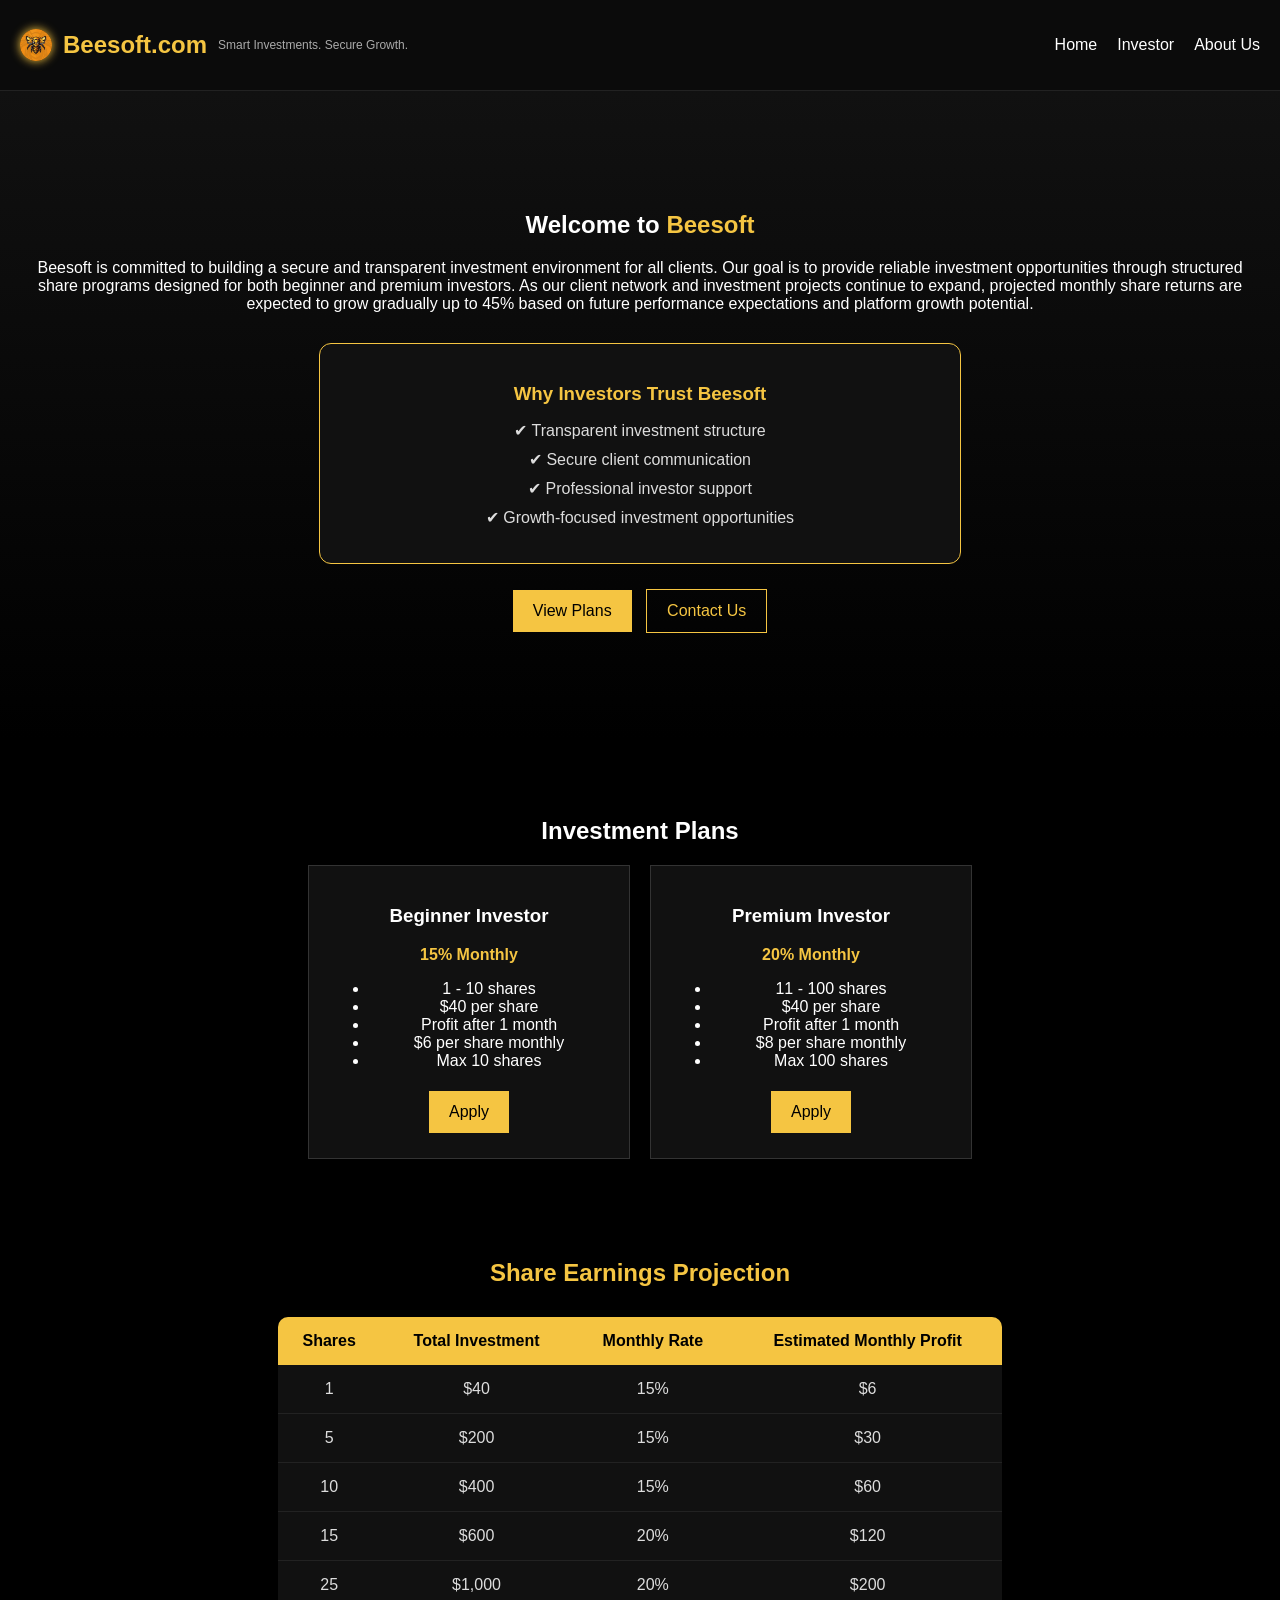
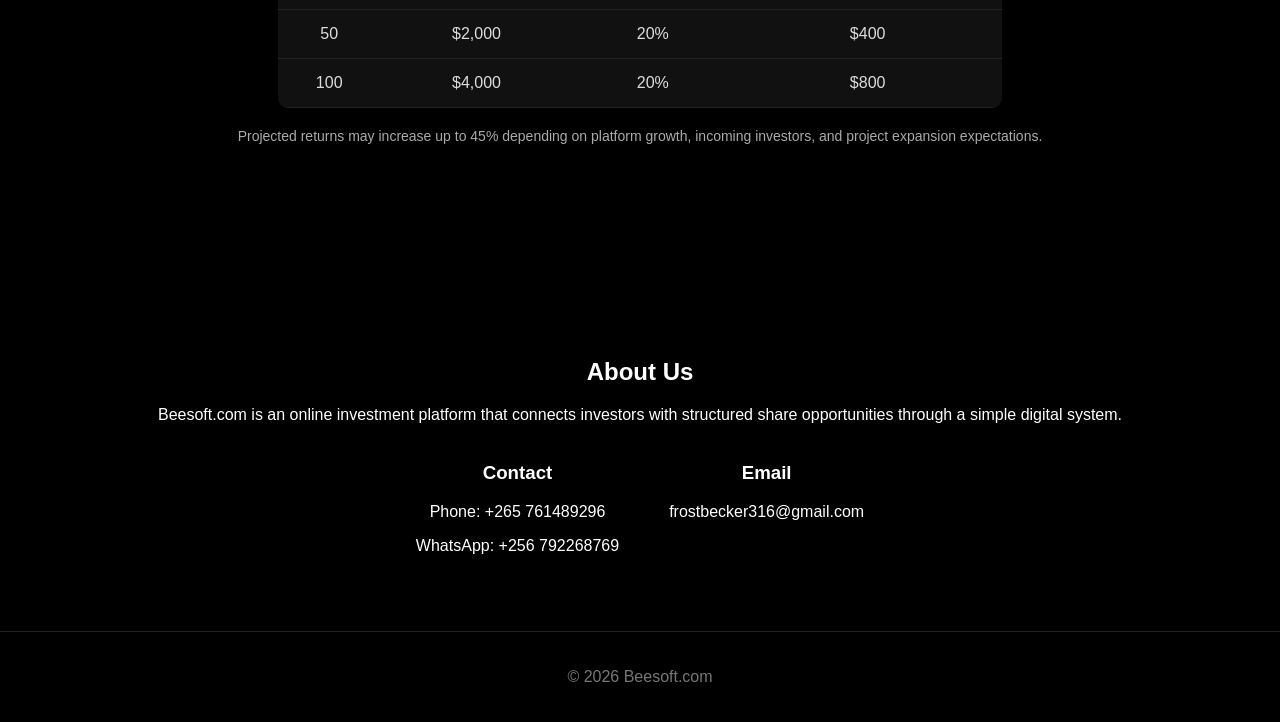
<file: index.html>
<!DOCTYPE html>
<html lang="en">
<head>
    <meta charset="UTF-8">
    <meta name="viewport" content="width=device-width, initial-scale=1.0">
    <title>Beesoft.com</title>
    <link rel="stylesheet" href="style.css">
</head>
<body>

<header>
    <nav class="navbar">
        <div class="logo">
            <img src="logo.jpg" class="logo-img" alt="logo">
            <h1>Beesoft.com</h1>
            <p>Smart Investments. Secure Growth.</p>
        </div>

        <ul class="nav-links">
            <li><a href="#home">Home</a></li>
            <li><a href="#investor">Investor</a></li>
            <li><a href="#about">About Us</a></li>
        </ul>
    </nav>
</header>

<section id="home" class="hero">
    <h2>Welcome to <span>Beesoft</span></h2>
    <p>
    Beesoft is committed to building a secure and transparent investment
    environment for all clients. Our goal is to provide reliable investment
    opportunities through structured share programs designed for both beginner
    and premium investors.

    As our client network and investment projects continue to expand, projected
    monthly share returns are expected to grow gradually up to 45% based on
    future performance expectations and platform growth potential.
</p>
    <div class="trust-box">
    <h3>Why Investors Trust Beesoft</h3>
    <ul>
        <li>✔ Transparent investment structure</li>
        <li>✔ Secure client communication</li>
        <li>✔ Professional investor support</li>
        <li>✔ Growth-focused investment opportunities</li>
    </ul>
</div>

    <div class="buttons">
        <a href="#investor" class="btn">View Plans</a>
        <a href="#about" class="btn outline">Contact Us</a>
    </div>
</section>

<section id="investor" class="plans">
    <h2>Investment Plans</h2>

    <div class="grid">

        <div class="card">
            <h3>Beginner Investor</h3>
            <p class="rate">15% Monthly</p>
            <ul>
                <li>1 - 10 shares</li>
                <li>$40 per share</li>
                <li>Profit after 1 month</li>
                <li>$6 per share monthly</li>
                <li>Max 10 shares</li>
            </ul>
            <a class="btn" href="https://forms.gle/mfPhGGNiiiZeqCfY8" target="_blank">Apply</a>
        </div>

        <div class="card">
            <h3>Premium Investor</h3>
            <p class="rate">20% Monthly</p>
            <ul>
                <li>11 - 100 shares</li>
                <li>$40 per share</li>
                <li>Profit after 1 month</li>
                <li>$8 per share monthly</li>
                <li>Max 100 shares</li>
            </ul>
            <a class="btn" href="https://forms.gle/mfPhGGNiiiZeqCfY8" target="_blank">Apply</a>
        </div>
        <section class="earnings-table">
    <h2>Share Earnings Projection</h2>

    <table>
        <thead>
            <tr>
                <th>Shares</th>
                <th>Total Investment</th>
                <th>Monthly Rate</th>
                <th>Estimated Monthly Profit</th>
            </tr>
        </thead>

        <tbody>
            <tr>
                <td>1</td>
                <td>$40</td>
                <td>15%</td>
                <td>$6</td>
            </tr>

            <tr>
                <td>5</td>
                <td>$200</td>
                <td>15%</td>
                <td>$30</td>
            </tr>

            <tr>
                <td>10</td>
                <td>$400</td>
                <td>15%</td>
                <td>$60</td>
            </tr>

            <tr>
                <td>15</td>
                <td>$600</td>
                <td>20%</td>
                <td>$120</td>
            </tr>

            <tr>
                <td>25</td>
                <td>$1,000</td>
                <td>20%</td>
                <td>$200</td>
            </tr>

            <tr>
                <td>50</td>
                <td>$2,000</td>
                <td>20%</td>
                <td>$400</td>
            </tr>

            <tr>
                <td>100</td>
                <td>$4,000</td>
                <td>20%</td>
                <td>$800</td>
            </tr>
        </tbody>
    </table>

    <p class="table-note">
        Projected returns may increase up to 45% depending on platform growth,
        incoming investors, and project expansion expectations.
    </p>
</section>

    </div>
</section>

<section id="about" class="about">
    <h2>About Us</h2>
    <p>
        Beesoft.com is an online investment platform that connects investors
        with structured share opportunities through a simple digital system.
    </p>

    <div class="contact">
        <div>
            <h3>Contact</h3>
            <p>Phone: +265 761489296</p>
            <p>WhatsApp: +256 792268769</p>
        </div>

        <div>
            <h3>Email</h3>
            <p>frostbecker316@gmail.com</p>
        </div>
    </div>
</section>

<footer>
    <p>© 2026 Beesoft.com</p>
</footer>

</body>
</html>
</file>
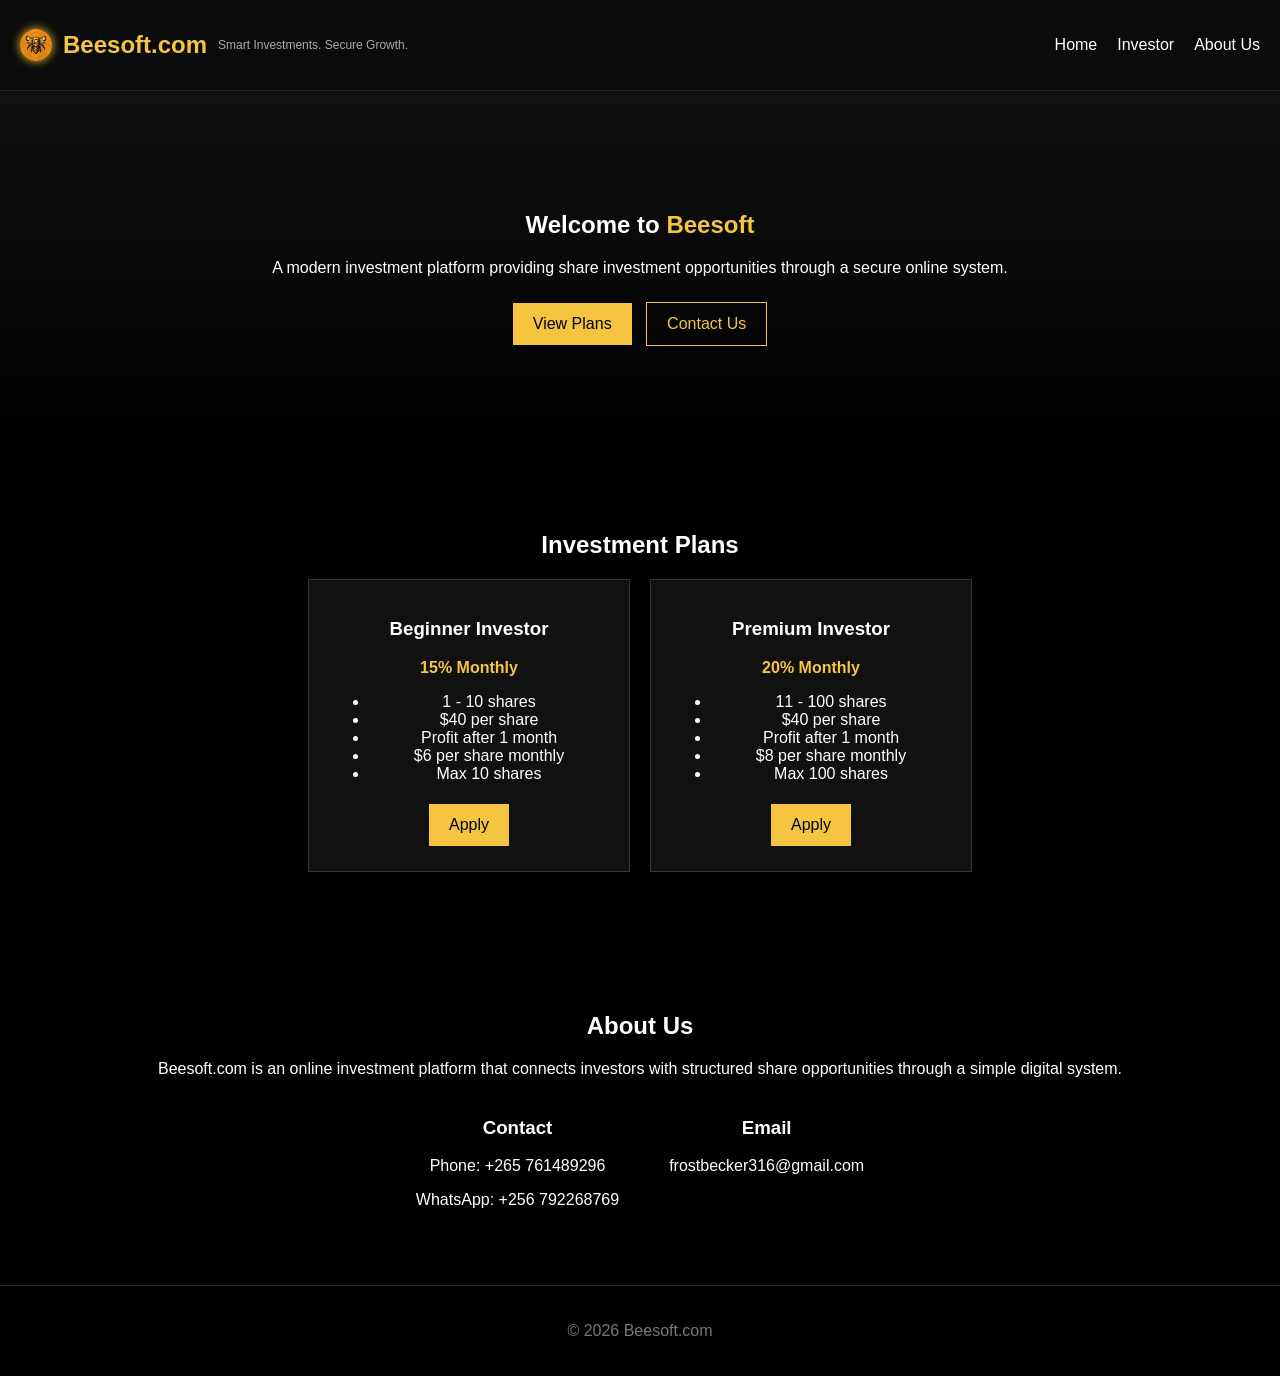
<file: home.html>
<!DOCTYPE html>
<html lang="en">
<head>
    <meta charset="UTF-8">
    <meta name="viewport" content="width=device-width, initial-scale=1.0">
    <title>Beesoft.com</title>
    <link rel="stylesheet" href="style.css">
</head>
<body>

<header>
    <nav class="navbar">
        <div class="logo">
            <img src="logo.jpg" class="logo-img" alt="logo">
            <h1>Beesoft.com</h1>
            <p>Smart Investments. Secure Growth.</p>
        </div>

        <ul class="nav-links">
            <li><a href="#home">Home</a></li>
            <li><a href="#investor">Investor</a></li>
            <li><a href="#about">About Us</a></li>
        </ul>
    </nav>
</header>

<section id="home" class="hero">
    <h2>Welcome to <span>Beesoft</span></h2>
    <p>
        A modern investment platform providing share investment opportunities
        through a secure online system.
    </p>

    <div class="buttons">
        <a href="#investor" class="btn">View Plans</a>
        <a href="#about" class="btn outline">Contact Us</a>
    </div>
</section>

<section id="investor" class="plans">
    <h2>Investment Plans</h2>

    <div class="grid">

        <div class="card">
            <h3>Beginner Investor</h3>
            <p class="rate">15% Monthly</p>
            <ul>
                <li>1 - 10 shares</li>
                <li>$40 per share</li>
                <li>Profit after 1 month</li>
                <li>$6 per share monthly</li>
                <li>Max 10 shares</li>
            </ul>
            <a class="btn" href="https://forms.gle/mfPhGGNiiiZeqCfY8" target="_blank">Apply</a>
        </div>

        <div class="card">
            <h3>Premium Investor</h3>
            <p class="rate">20% Monthly</p>
            <ul>
                <li>11 - 100 shares</li>
                <li>$40 per share</li>
                <li>Profit after 1 month</li>
                <li>$8 per share monthly</li>
                <li>Max 100 shares</li>
            </ul>
            <a class="btn" href="https://forms.gle/mfPhGGNiiiZeqCfY8" target="_blank">Apply</a>
        </div>

    </div>
</section>

<section id="about" class="about">
    <h2>About Us</h2>
    <p>
        Beesoft.com is an online investment platform that connects investors
        with structured share opportunities through a simple digital system.
    </p>

    <div class="contact">
        <div>
            <h3>Contact</h3>
            <p>Phone: +265 761489296</p>
            <p>WhatsApp: +256 792268769</p>
        </div>

        <div>
            <h3>Email</h3>
            <p>frostbecker316@gmail.com</p>
        </div>
    </div>
</section>

<footer>
    <p>© 2026 Beesoft.com</p>
</footer>

</body>
</html>
</file>
<file: style.css>
body {
    margin: 0;
    font-family: Arial, sans-serif;
    background: #000;
    color: #fff;
}

header {
    background: #0b0b0b;
    padding: 20px;
    border-bottom: 1px solid #222;
}

.navbar {
    display: flex;
    justify-content: space-between;
    align-items: center;
}

.logo h1 {
    color: #f5c542;
}

.logo p {
    font-size: 12px;
    color: #aaa;
}

.nav-links {
    list-style: none;
    display: flex;
    gap: 20px;
}

.nav-links a {
    color: #fff;
    text-decoration: none;
}

.hero {
    text-align: center;
    padding: 100px 20px;
    background: linear-gradient(to bottom, #111, #000);
}

.hero span {
    color: #f5c542;
}

.buttons {
    margin-top: 20px;
}

.btn {
    background: #f5c542;
    color: #000;
    padding: 12px 20px;
    text-decoration: none;
    margin: 5px;
    display: inline-block;
}

.btn.outline {
    background: transparent;
    border: 1px solid #f5c542;
    color: #f5c542;
}

.plans {
    padding: 60px 20px;
    text-align: center;
}

.grid {
    display: flex;
    gap: 20px;
    justify-content: center;
    flex-wrap: wrap;
}

.card {
    background: #111;
    padding: 20px;
    width: 280px;
    border: 1px solid #333;
}

.rate {
    color: #f5c542;
    font-weight: bold;
}

.about {
    padding: 60px 20px;
    text-align: center;
}

.contact {
    display: flex;
    justify-content: center;
    gap: 50px;
    margin-top: 20px;
}

footer {
    text-align: center;
    padding: 20px;
    border-top: 1px solid #222;
    color: #777;
}
.logo {
    display: flex;
    align-items: center;
    gap: 11px;
}
/* CIRCULAR GLOW LOGO */
.logo-img {
    width: 32px;
    height: 32px;
    object-fit: cover;
    border-radius: 50%;
    animation: logoGlow 2s infinite alternate;
    box-shadow: 0 0 10px #f5c542;
}
@keyframes logoGlow {
    0% {
        box-shadow: 0 0 5px #f5c542, 0 0 10px #f5c542;
        transform: scale(1);
    }
    100% {
        box-shadow: 0 0 15px #f5c542, 0 0 25px #f5c542;
        transform: scale(1.05);
    }
}
.logo h1 {
    color: #f5c542;
    margin: 0;
}
.logo p {
    font-size: 12px;
    color: #aaa;
    margin: 0;
}
.trust-box{
    margin-top:30px;
    background:#111;
    border:1px solid #f5c542;
    padding:20px;
    border-radius:12px;
    max-width:600px;
    margin-left:auto;
    margin-right:auto;
}

.trust-box h3{
    color:#f5c542;
    margin-bottom:15px;
}

.trust-box ul{
    list-style:none;
    padding:0;
}

.trust-box li{
    margin:10px 0;
    color:#ddd;
}
.earnings-table{
    padding:60px 20px;
    text-align:center;
}

.earnings-table h2{
    color:#f5c542;
    margin-bottom:30px;
}

table{
    width:90%;
    margin:auto;
    border-collapse:collapse;
    background:#111;
    overflow:hidden;
    border-radius:10px;
}

table th{
    background:#f5c542;
    color:#000;
    padding:15px;
}

table td{
    padding:15px;
    border-bottom:1px solid #222;
    color:#ddd;
}

table tr:hover{
    background:#1b1b1b;
}

.table-note{
    margin-top:20px;
    color:#aaa;
    font-size:14px;
}
</file>
